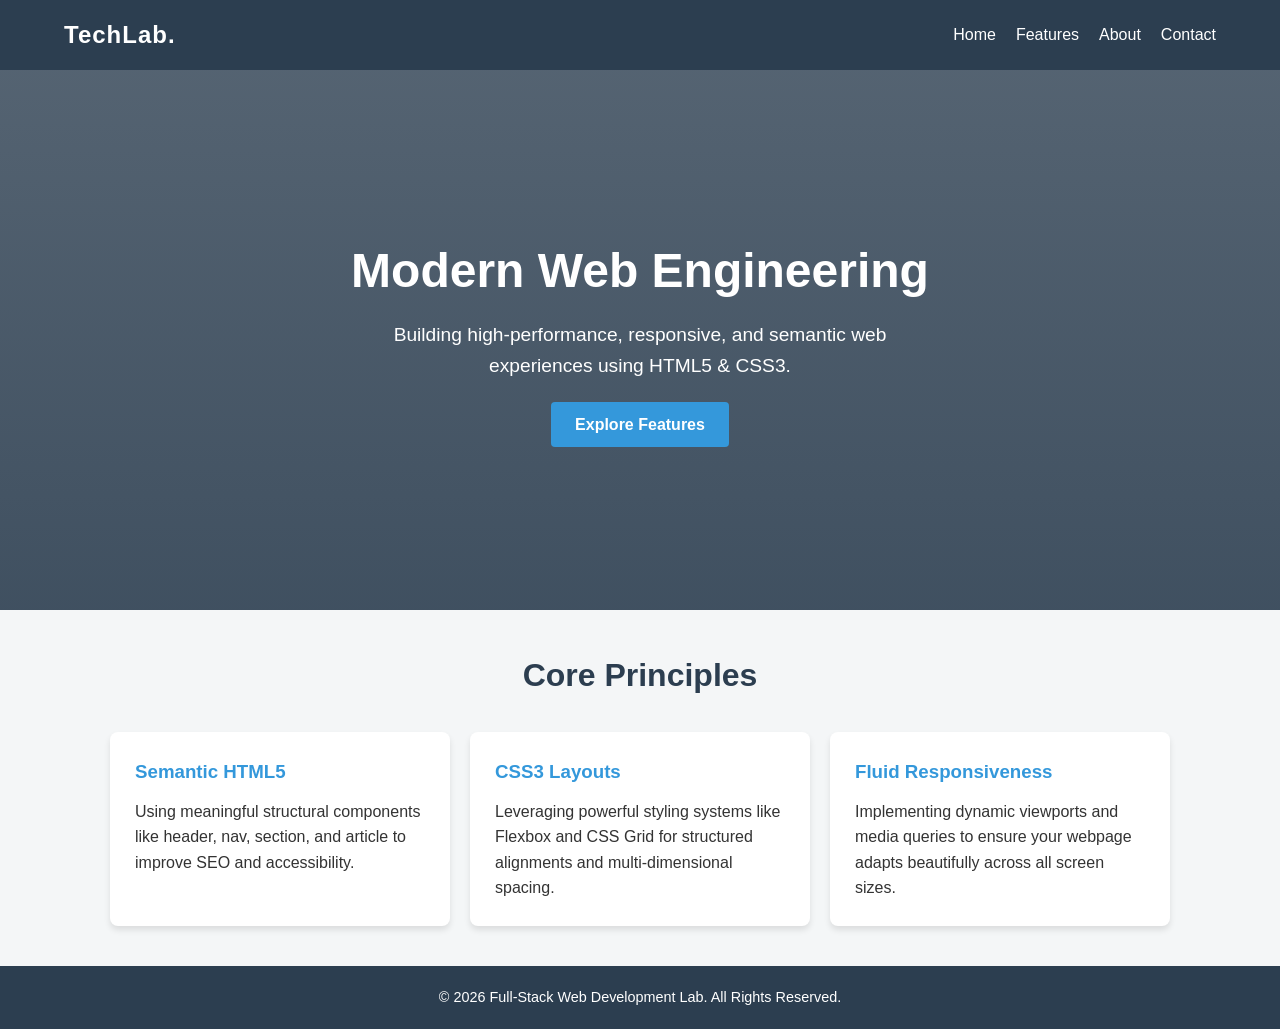
<file:  week-2/index.html>
<!DOCTYPE html>
<html lang="en">
<head>
    <meta charset="UTF-8">
    <meta name="viewport" content="width=device-width, initial-scale=1.0">
    <title>Responsive HTML5 & CSS3 Webpage</title>
    <link rel="stylesheet" href="style.css">
</head>
<body>

    <!-- Header Section -->
    <header class="main-header">
        <div class="logo">TechLab.</div>
        <nav class="navbar">
            <ul>
                <li><a href="#home">Home</a></li>
                <li><a href="#features">Features</a></li>
                <li><a href="#about">About</a></li>
                <li><a href="#contact">Contact</a></li>
            </ul>
        </nav>
    </header>

    <!-- Hero / Main Showcase Section -->
    <section id="home" class="hero">
        <div class="hero-content">
            <h1>Modern Web Engineering</h1>
            <p>Building high-performance, responsive, and semantic web experiences using HTML5 & CSS3.</p>
            <a href="#features" class="btn">Explore Features</a>
        </div>
    </section>

    <!-- Main Content Area -->
    <main class="container">
        
        <!-- Features Grid Section -->
        <section id="features" class="features-section">
            <h2 class="section-title">Core Principles</h2>
            <div class="grid-layout">
                <article class="card">
                    <h3>Semantic HTML5</h3>
                    <p>Using meaningful structural components like header, nav, section, and article to improve SEO and accessibility.</p>
                </article>
                <article class="card">
                    <h3>CSS3 Layouts</h3>
                    <p>Leveraging powerful styling systems like Flexbox and CSS Grid for structured alignments and multi-dimensional spacing.</p>
                </article>
                <article class="card">
                    <h3>Fluid Responsiveness</h3>
                    <p>Implementing dynamic viewports and media queries to ensure your webpage adapts beautifully across all screen sizes.</p>
                </article>
            </div>
        </section>

    </main>

    <!-- Footer Section -->
    <footer class="main-footer">
        <p>&copy; 2026 Full-Stack Web Development Lab. All Rights Reserved.</p>
    </footer>

</body>
</html>
</file>
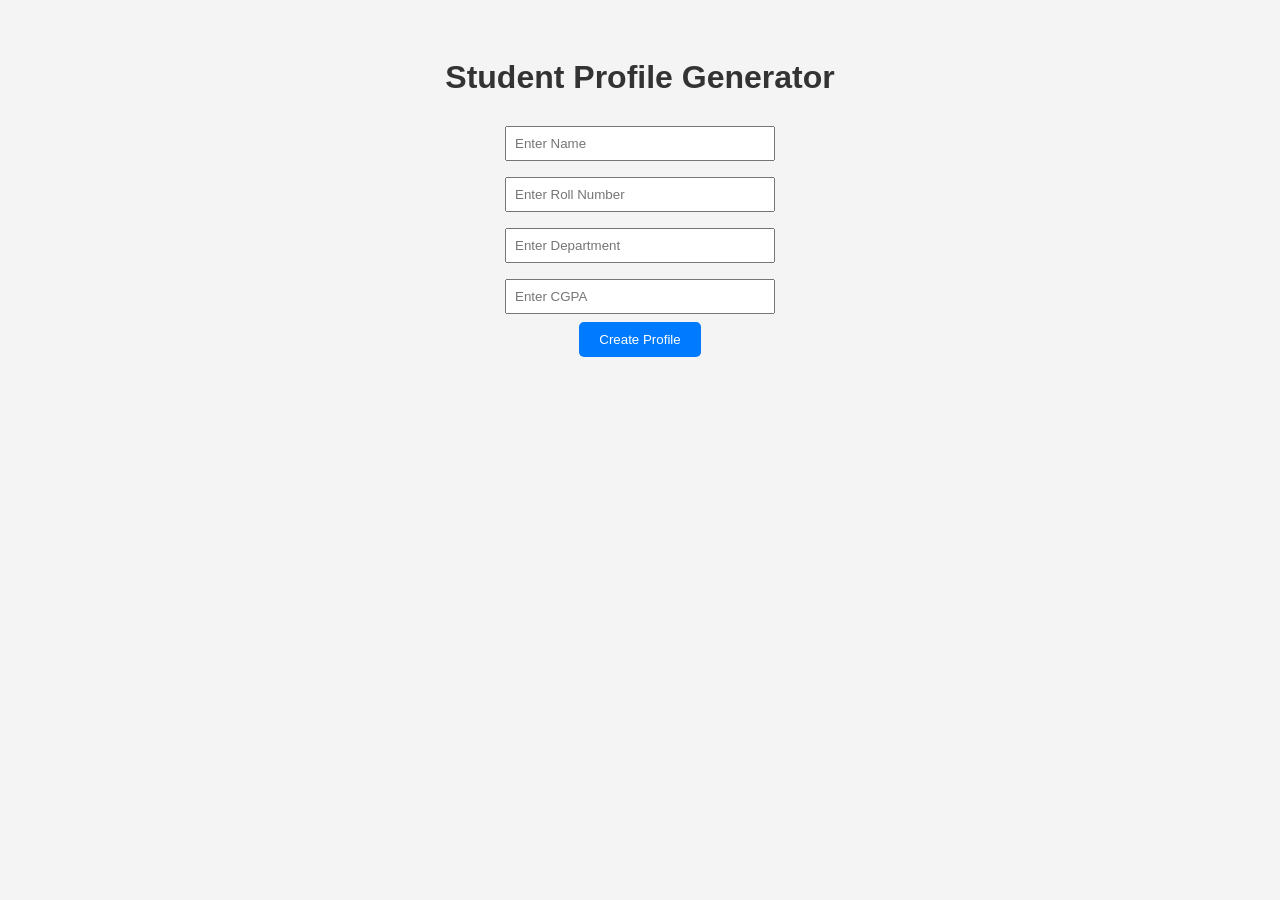
<file: assignment/student task manager.html>
<!doctype html>
<html lang="en">
  <head>
    <meta charset="UTF-8" />
    <meta name="viewport" content="width=device-width, initial-scale=1.0" />
    <title>Student Profile Generator</title>

    <style>
      body {
        font-family: Arial, sans-serif;
        background-color: #f4f4f4;
        text-align: center;
        padding: 30px;
      }

      h1 {
        color: #333;
      }

      .form-container {
        margin-bottom: 20px;
      }

      input {
        padding: 8px;
        margin: 8px;
        width: 250px;
      }

      button {
        padding: 10px 20px;
        background-color: #007bff;
        color: white;
        border: none;
        cursor: pointer;
        border-radius: 5px;
      }

      button:hover {
        background-color: #0056b3;
      }

      .profile {
        width: 350px;
        margin: 20px auto;
        padding: 20px;
        background-color: white;
        border-radius: 10px;
        box-shadow: 0px 0px 10px rgba(0, 0, 0, 0.2);
        text-align: left;
      }

      .profile h2 {
        text-align: center;
        color: #007bff;
      }

      .profile p {
        font-size: 18px;
        margin: 10px 0;
      }

      .label {
        font-weight: bold;
      }
    </style>
  </head>
  <body>
    <h1>Student Profile Generator</h1>

    <div class="form-container">
      <input type="text" id="name" placeholder="Enter Name" /><br />
      <input type="text" id="rollNo" placeholder="Enter Roll Number" /><br />
      <input type="text" id="department" placeholder="Enter Department" /><br />
      <input
        type="number"
        step="0.01"
        id="cgpa"
        placeholder="Enter CGPA"
      /><br />

      <button id="createBtn">Create Profile</button>
    </div>

    <div id="profileContainer"></div>

    <script>
      // Student Class
      class Student {
        constructor(name, rollNo, department, cgpa) {
          this.name = name;
          this.rollNo = rollNo;
          this.department = department;
          this.cgpa = cgpa;
        }
      }

      // Button Click Event
      document
        .getElementById("createBtn")
        .addEventListener("click", function () {
          // Get user input
          const name = document.getElementById("name").value;
          const rollNo = document.getElementById("rollNo").value;
          const department = document.getElementById("department").value;
          const cgpa = document.getElementById("cgpa").value;

          // Create Student Object
          const student = new Student(name, rollNo, department, cgpa);

          // Select container
          const container = document.getElementById("profileContainer");

          // Clear previous profile
          container.innerHTML = "";

          // Create profile card dynamically
          const profileDiv = document.createElement("div");
          profileDiv.className = "profile";

          profileDiv.innerHTML = `
                <h2>Student Profile</h2>
                <p><span class="label">Name :</span> ${student.name}</p>
                <p><span class="label">Roll No :</span> ${student.rollNo}</p>
                <p><span class="label">Department :</span> ${student.department}</p>
                <p><span class="label">CGPA :</span> ${student.cgpa}</p>
            `;

          // Add profile to webpage
          container.appendChild(profileDiv);
        });
    </script>
  </body>
</html>
</file>
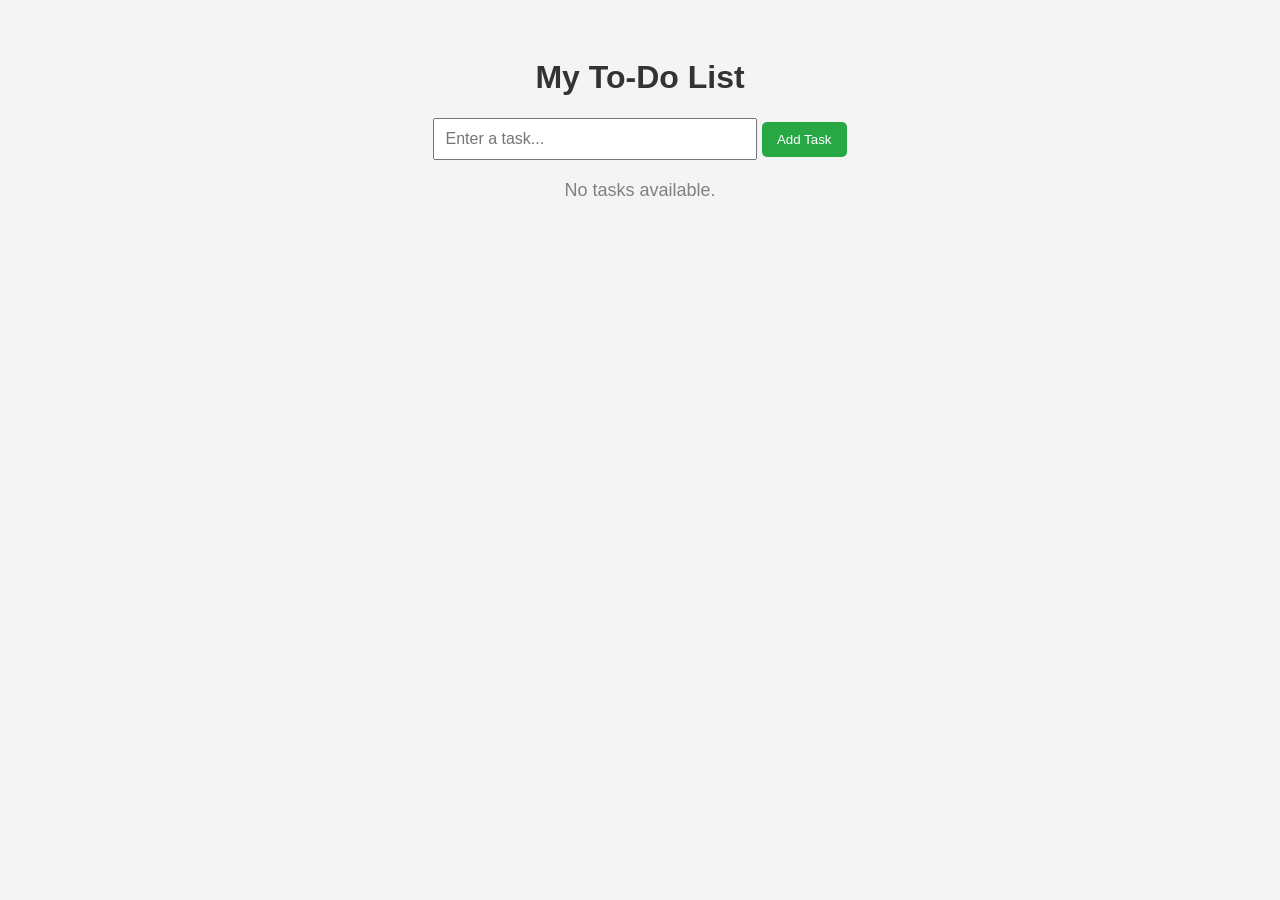
<file: assignment/To do list.html>
<!doctype html>
<html lang="en">
  <head>
    <meta charset="UTF-8" />
    <meta name="viewport" content="width=device-width, initial-scale=1.0" />
    <title>To-Do List Application</title>

    <style>
      body {
        font-family: Arial, sans-serif;
        background-color: #f4f4f4;
        text-align: center;
        padding: 30px;
      }

      h1 {
        color: #333;
      }

      #taskInput {
        width: 300px;
        padding: 10px;
        font-size: 16px;
      }

      #addBtn {
        padding: 10px 15px;
        background-color: #28a745;
        color: white;
        border: none;
        cursor: pointer;
        border-radius: 5px;
      }

      #addBtn:hover {
        background-color: #218838;
      }

      ul {
        list-style: none;
        padding: 0;
        margin-top: 20px;
      }

      li {
        background: white;
        margin: 10px auto;
        padding: 12px;
        width: 500px;
        display: flex;
        justify-content: space-between;
        align-items: center;
        border-radius: 5px;
        box-shadow: 0px 2px 5px rgba(0, 0, 0, 0.2);
      }

      .completed {
        text-decoration: line-through;
        color: gray;
      }

      .complete-btn {
        background-color: #007bff;
        color: white;
        border: none;
        padding: 6px 10px;
        cursor: pointer;
        border-radius: 4px;
        margin-left: 5px;
      }

      .delete-btn {
        background-color: #dc3545;
        color: white;
        border: none;
        padding: 6px 10px;
        cursor: pointer;
        border-radius: 4px;
        margin-left: 5px;
      }

      .complete-btn:hover {
        background-color: #0056b3;
      }

      .delete-btn:hover {
        background-color: #c82333;
      }

      #emptyMessage {
        color: gray;
        margin-top: 20px;
        font-size: 18px;
      }
    </style>
  </head>
  <body>
    <h1>My To-Do List</h1>

    <input type="text" id="taskInput" placeholder="Enter a task..." />
    <button id="addBtn">Add Task</button>

    <p id="emptyMessage">No tasks available.</p>

    <ul id="taskList"></ul>

    <script>
      const taskInput = document.getElementById("taskInput");
      const addBtn = document.getElementById("addBtn");
      const taskList = document.getElementById("taskList");
      const emptyMessage = document.getElementById("emptyMessage");

      function updateEmptyMessage() {
        if (taskList.children.length === 0) {
          emptyMessage.style.display = "block";
        } else {
          emptyMessage.style.display = "none";
        }
      }

      addBtn.addEventListener("click", function () {
        const taskText = taskInput.value.trim();

        if (taskText === "") {
          alert("Please enter a task!");
          return;
        }

        // Create task item
        const li = document.createElement("li");

        // Task text
        const taskSpan = document.createElement("span");
        taskSpan.textContent = taskText;

        // Complete button
        const completeBtn = document.createElement("button");
        completeBtn.textContent = "Complete";
        completeBtn.className = "complete-btn";

        completeBtn.addEventListener("click", function () {
          taskSpan.classList.toggle("completed");
        });

        // Delete button
        const deleteBtn = document.createElement("button");
        deleteBtn.textContent = "Delete";
        deleteBtn.className = "delete-btn";

        deleteBtn.addEventListener("click", function () {
          li.remove();
          updateEmptyMessage();
        });

        // Add elements to list item
        li.appendChild(taskSpan);
        li.appendChild(completeBtn);
        li.appendChild(deleteBtn);

        // Add task to list
        taskList.appendChild(li);

        // Clear textbox
        taskInput.value = "";

        updateEmptyMessage();
      });

      updateEmptyMessage();
    </script>
  </body>
</html>
</file>
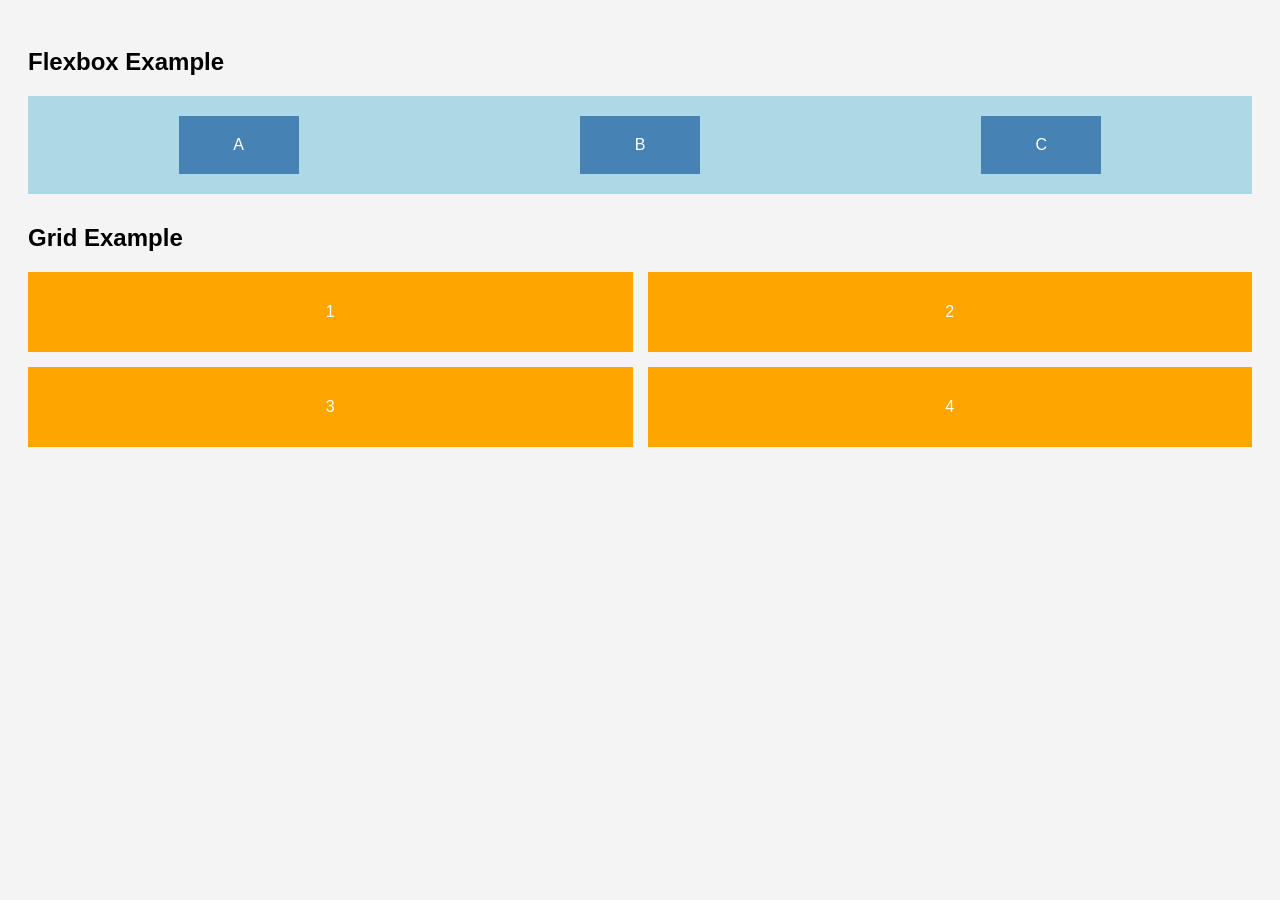
<file: Practice Questions/structural_layout.html>
<!DOCTYPE html>
<html lang="en">
<head>
<meta charset="UTF-8">
<meta name="viewport" content="width=device-width, initial-scale=1.0">
<title>Layout Demo</title>

<style>

body{
    font-family: Arial, sans-serif;
    background-color: #f4f4f4;
    padding:20px;
}

/* FLEXBOX */
.flex-container{
    display:flex;
    flex-direction:row;
    justify-content:space-around;
    align-items:center;
    gap:20px;
    background-color:lightblue;
    padding:20px;
    margin-bottom:30px;
}

.box{
    background-color:steelblue;
    color:white;
    padding:20px;
    width:80px;
    text-align:center;
}

/* GRID */
.grid-container{
    display:grid;
    grid-template-columns:repeat(2,1fr);
    grid-template-rows:80px 80px;
    gap:15px;
}

.grid-item{
    background-color:orange;
    color:white;
    display:flex;
    justify-content:center;
    align-items:center;
}

</style>

</head>

<body>

<h2>Flexbox Example</h2>

<div class="flex-container">
    <div class="box">A</div>
    <div class="box">B</div>
    <div class="box">C</div>
</div>

<h2>Grid Example</h2>

<div class="grid-container">
    <div class="grid-item">1</div>
    <div class="grid-item">2</div>
    <div class="grid-item">3</div>
    <div class="grid-item">4</div>
</div>

</body>
</html>
</file>
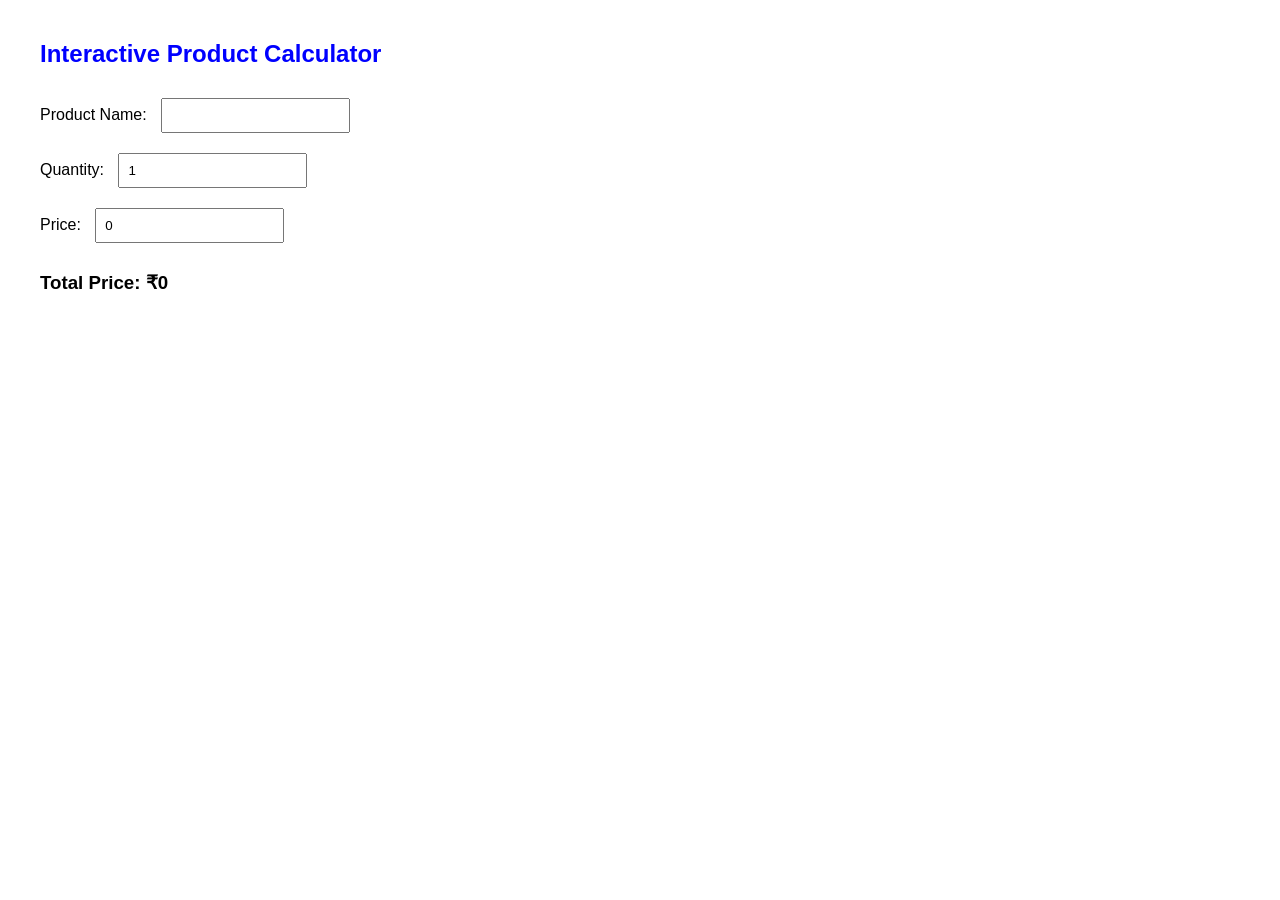
<file: Observation Tasks/task 5/interactive product calculator.html>
<!DOCTYPE html>
<html>
<head>
    <title>Product Calculator</title>
    <style>
        body{
            font-family: Arial;
            margin:40px;
        }
        input{
            margin:10px;
            padding:8px;
        }
        h2{
            color:blue;
        }
    </style>
</head>
<body>

<h2>Interactive Product Calculator</h2>

<label>Product Name:</label>
<input type="text" id="productName"><br>

<label>Quantity:</label>
<input type="number" id="quantity" value="1"><br>

<label>Price:</label>
<input type="number" id="price" value="0"><br>

<h3>Total Price: ₹<span id="total">0</span></h3>

<script>
function calculateTotal() {
    let quantity = Number(document.getElementById("quantity").value);
    let price = Number(document.getElementById("price").value);

    let total = quantity * price;

    document.getElementById("total").textContent = total;
}

document.getElementById("quantity")
.addEventListener("input", calculateTotal);

document.getElementById("price")
.addEventListener("input", calculateTotal);
</script>

</body>
</html>
</file>
<file:  week-2/style.css>
/* --- Global Reset & Variables --- */
* {
    margin: 0;
    padding: 0;
    box-sizing: border-box;
}

:root {
    --primary-color: #2c3e50;
    --accent-color: #3498db;
    --text-color: #333;
    --bg-light: #f4f6f7;
    --white: #ffffff;
}

body {
    font-family: 'Segoe UI', Tahoma, Geneva, Verdana, sans-serif;
    line-height: 1.6;
    color: var(--text-color);
    background-color: var(--bg-light);
}

/* --- Header & Navigation --- */
.main-header {
    background-color: var(--primary-color);
    color: var(--white);
    display: flex;
    justify-content: space-between;
    align-items: center;
    padding: 1rem 5%;
    position: sticky;
    top: 0;
    z-index: 1000;
}

.logo {
    font-size: 1.5rem;
    font-weight: bold;
    letter-spacing: 1px;
}

.navbar ul {
    display: flex;
    list-style: none;
}

.navbar ul li {
    margin-left: 20px;
}

.navbar ul li a {
    color: var(--white);
    text-decoration: none;
    font-weight: 500;
    transition: color 0.3s;
}

.navbar ul li a:hover {
    color: var(--accent-color);
}

/* --- Hero Section --- */
.hero {
    background: linear-gradient(rgba(44, 62, 80, 0.8), rgba(44, 62, 80, 0.9)), 
                url('https://images.unsplash.com/photo-1517694712202-14dd9538aa97?q=80&w=1200') no-repeat center center/cover;
    height: 60vh;
    display: flex;
    justify-content: center;
    align-items: center;
    text-align: center;
    color: var(--white);
    padding: 0 20px;
}

.hero-content h1 {
    font-size: 3rem;
    margin-bottom: 10px;
}

.hero-content p {
    font-size: 1.2rem;
    margin-bottom: 20px;
    max-width: 600px;
}

.btn {
    display: inline-block;
    background-color: var(--accent-color);
    color: var(--white);
    padding: 10px 24px;
    text-decoration: none;
    border-radius: 4px;
    font-weight: bold;
    transition: background-color 0.3s;
}

.btn:hover {
    background-color: #2980b9;
}

/* --- Main Content Layout --- */
.container {
    max-width: 1100px;
    margin: 40px auto;
    padding: 0 20px;
}

.section-title {
    text-align: center;
    margin-bottom: 30px;
    font-size: 2rem;
    color: var(--primary-color);
}

/* --- CSS Grid Layout for Cards --- */
.grid-layout {
    display: grid;
    grid-template-columns: repeat(3, 1fr);
    gap: 20px;
}

.card {
    background-color: var(--white);
    padding: 25px;
    border-radius: 8px;
    box-shadow: 0 4px 6px rgba(0, 0, 0, 0.1);
    transition: transform 0.3s;
}

.card:hover {
    transform: translateY(-5px);
}

.card h3 {
    margin-bottom: 12px;
    color: var(--accent-color);
}

/* --- Footer --- */
.main-footer {
    background-color: var(--primary-color);
    color: var(--white);
    text-align: center;
    padding: 20px;
    margin-top: 40px;
    font-size: 0.9rem;
}

/* --- CSS3 Media Queries (Responsive Design) --- */
@media (max-width: 768px) {
    .main-header {
        flex-direction: column;
        gap: 10px;
    }

    .navbar ul {
        padding: 0;
    }

    .hero-content h1 {
        font-size: 2.2rem;
    }

    .grid-layout {
        grid-template-columns: 1fr; /* Stack elements on small screens */
    }
}
</file>
